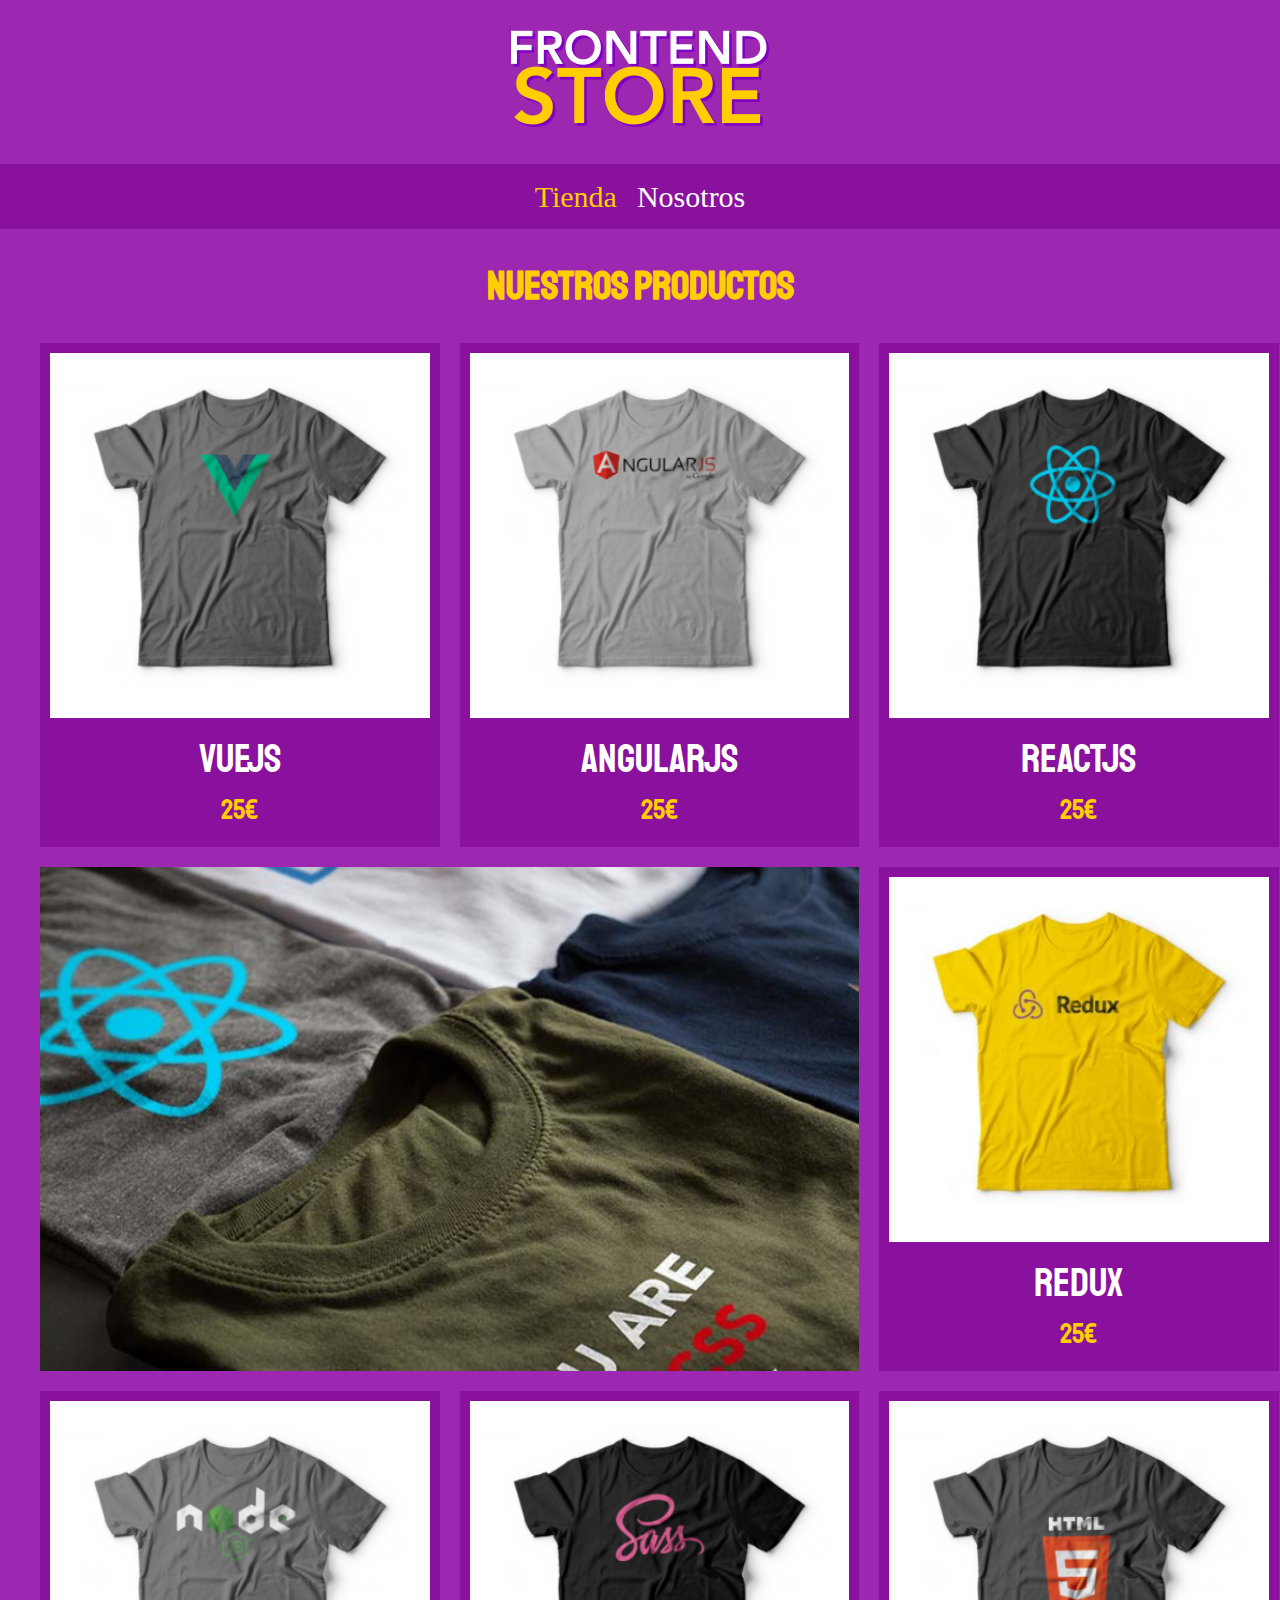
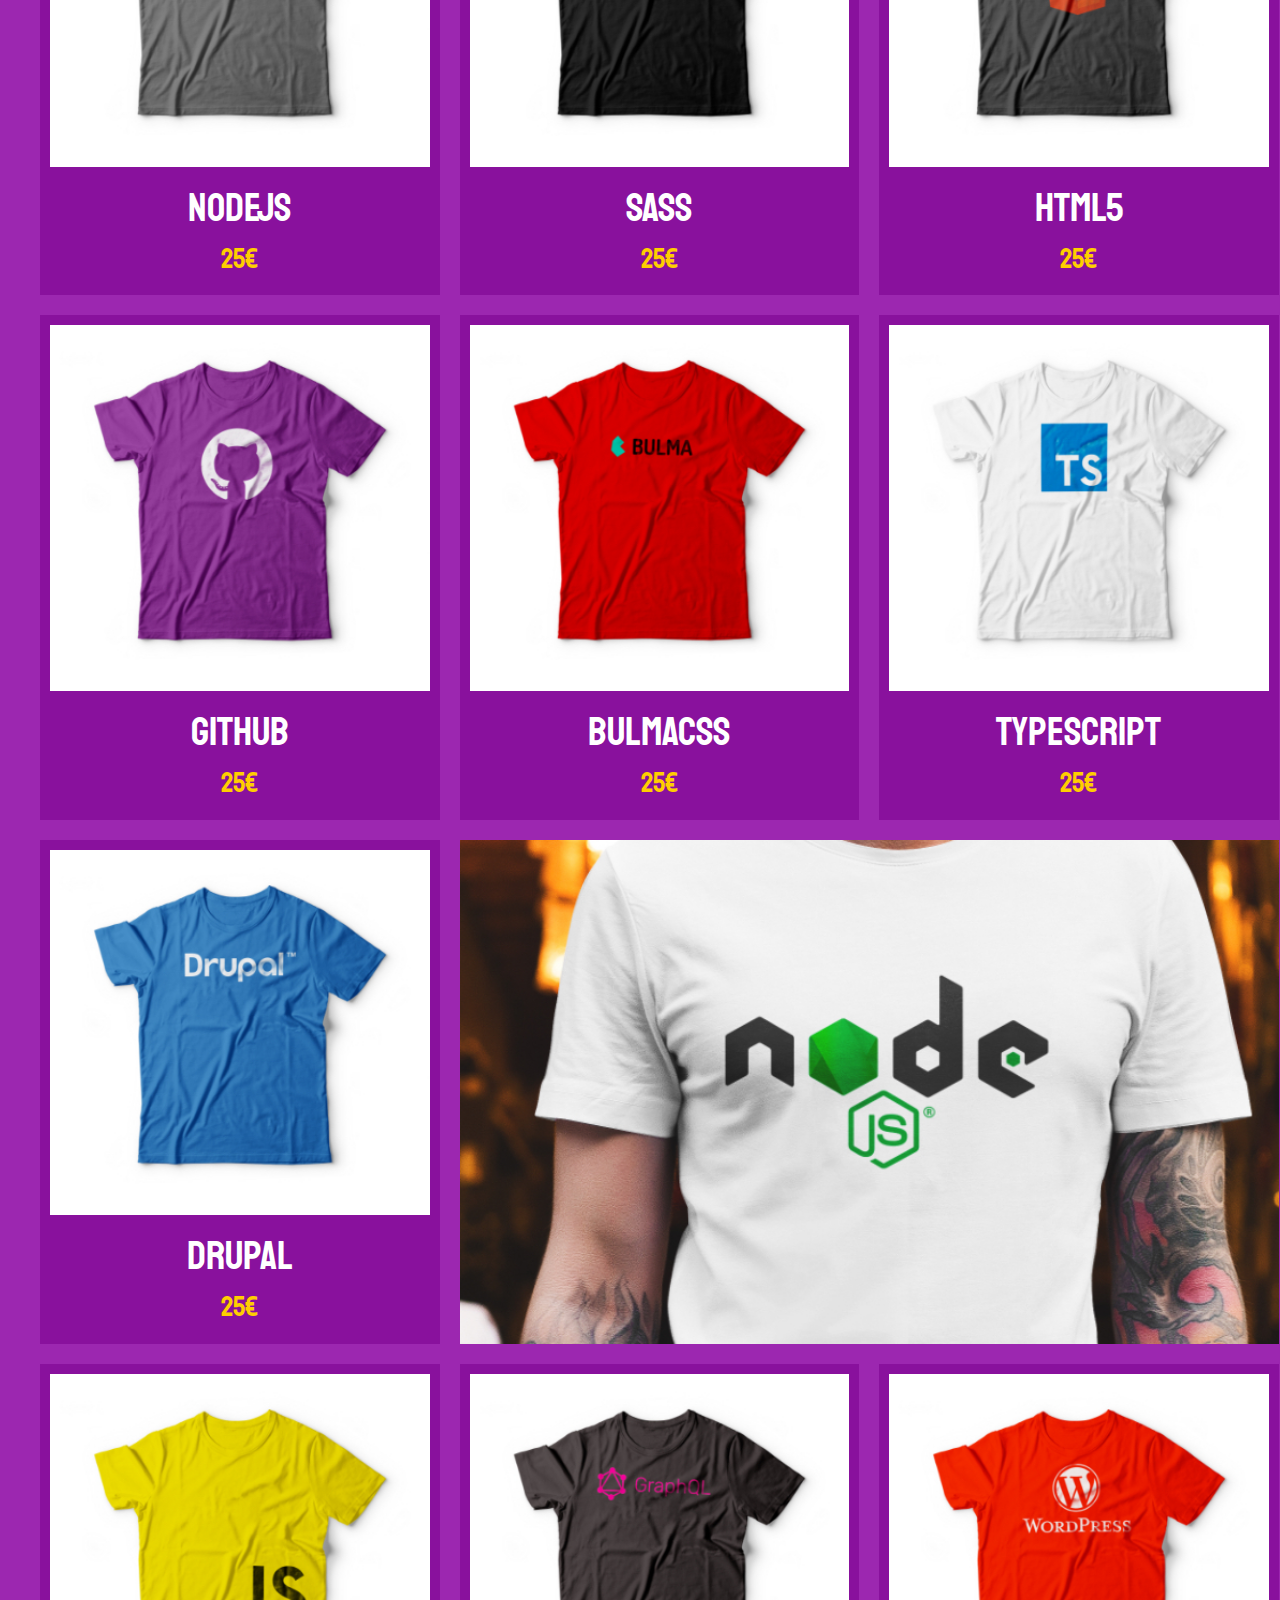
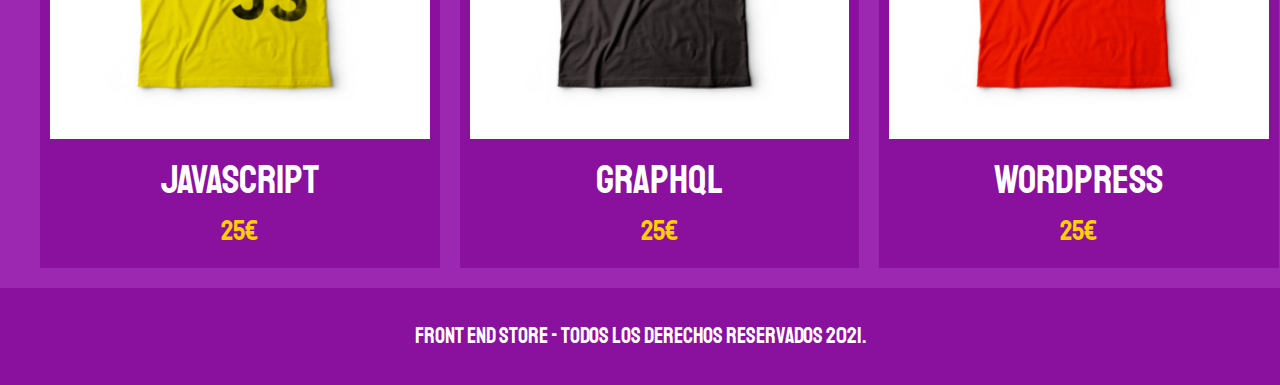
<file: index.html>
<!DOCTYPE html>
<html lang="en">
<head>
    <meta charset="UTF-8">
    <meta http-equiv="X-UA-Compatible" content="IE=edge">
    <meta name="viewport" content="width=device-width, initial-scale=1.0">
    <title>Document</title>
    <link rel="stylesheet" href="css/normalize.css">
    <link rel="preconnect" href="https://fonts.googleapis.com">
<link rel="preconnect" href="https://fonts.gstatic.com" crossorigin>
<link href="https://fonts.googleapis.com/css2?family=Staatliches&display=swap" rel="stylesheet">
    <link rel="stylesheet" href="css/style.css">
</head>
<body>
    <header class="header">
        <a href="index.html">
            <img class="header__logo" src="img/logo.png" alt="Logotipo">
        </a>
    </header>

    <nav class="navegacion">
        <!-- Li assignem un modificador (navegacion__enlace--activo) perquè canviï el color a l'estar aquella pàgina visitada activa-->
        <a class="navegacion__enlace navegacion__enlace--activo" href="index.html">Tienda</ >        
        <a class="navegacion__enlace " href="nosotros.html">Nosotros</a>
    </nav>

    <main class="contenedor">
        <h1>Nuestros Productos</h1>

        <div class="grid">
            <div class="producto"> 
                <a href="producto.html">
                    <img class="producto__imagen" src="img/1.jpg" alt="imagen camisa">
                </a>
                <div class="producto__informacion">
                    <p class="producto__nombre">VueJS</p>
                    <p class="producto__precio">25€</p>
                </div>
            </div> <!-- .producto -->
            <div class="producto"> 
                <a href="producto.html">
                    <img class="producto__imagen" src="img/2.jpg" alt="imagen camisa">
                </a>
                <div class="producto__informacion">
                    <p class="producto__nombre">AngularJS</p>
                    <p class="producto__precio">25€</p>
                </div>
            </div> <!-- .producto -->
            <div class="producto"> 
                <a href="producto.html">
                    <img class="producto__imagen" src="img/3.jpg" alt="imagen camisa">
                </a>
                <div class="producto__informacion">
                    <p class="producto__nombre">ReactJS</p>
                    <p class="producto__precio">25€</p>
                </div>
            </div> <!-- .producto -->
            <div class="producto"> 
                <a href="producto.html">
                    <img class="producto__imagen" src="img/4.jpg" alt="imagen camisa">
                </a>
                <div class="producto__informacion">
                    <p class="producto__nombre">Redux</p>
                    <p class="producto__precio">25€</p>
                </div>
            </div> <!-- .producto -->
            <div class="producto"> 
                <a href="producto.html">
                    <img class="producto__imagen" src="img/5.jpg" alt="imagen camisa">
                </a>
                <div class="producto__informacion">
                    <p class="producto__nombre">NodeJS</p>
                    <p class="producto__precio">25€</p>
                </div>
            </div> <!-- .producto -->
            <div class="producto"> 
                <a href="producto.html">
                    <img class="producto__imagen" src="img/6.jpg" alt="imagen camisa">
                </a>
                <div class="producto__informacion">
                    <p class="producto__nombre">Sass</p>
                    <p class="producto__precio">25€</p>
                </div>
            </div> <!-- .producto -->
            <div class="producto"> 
                <a href="producto.html">
                    <img class="producto__imagen" src="img/7.jpg" alt="imagen camisa">
                </a>
                <div class="producto__informacion">
                    <p class="producto__nombre">HTML5</p>
                    <p class="producto__precio">25€</p>
                </div>
            </div> <!-- .producto -->
            <div class="producto"> 
                <a href="producto.html">
                    <img class="producto__imagen" src="img/8.jpg" alt="imagen camisa">
                </a>
                <div class="producto__informacion">
                    <p class="producto__nombre">GitHub</p>
                    <p class="producto__precio">25€</p>
                </div>
            </div> <!-- .producto -->
            <div class="producto"> 
                <a href="producto.html">
                    <img class="producto__imagen" src="img/9.jpg" alt="imagen camisa">
                </a>
                <div class="producto__informacion">
                    <p class="producto__nombre">BulmaCSS</p>
                    <p class="producto__precio">25€</p>
                </div>
            </div> <!-- .producto -->
            <div class="producto"> 
                <a href="producto.html">
                    <img class="producto__imagen" src="img/10.jpg" alt="imagen camisa">
                </a>
                <div class="producto__informacion">
                    <p class="producto__nombre">TypeScript</p>
                    <p class="producto__precio">25€</p>
                </div>
            </div> <!-- .producto -->
            <div class="producto"> 
                <a href="producto.html">
                    <img class="producto__imagen" src="img/11.jpg" alt="imagen camisa">
                </a>
                <div class="producto__informacion">
                    <p class="producto__nombre">Drupal</p>
                    <p class="producto__precio">25€</p>
                </div>
            </div> <!-- .producto -->
            <div class="producto"> 
                <a href="producto.html">
                    <img class="producto__imagen" src="img/12.jpg" alt="imagen camisa">
                </a>
                <div class="producto__informacion">
                    <p class="producto__nombre">JavaScript</p>
                    <p class="producto__precio">25€</p>
                </div>
            </div> <!-- .producto -->
            <div class="producto"> 
                <a href="producto.html">
                    <img class="producto__imagen" src="img/13.jpg" alt="imagen camisa">
                </a>
                <div class="producto__informacion">
                    <p class="producto__nombre">GraphQL</p>
                    <p class="producto__precio">25€</p>
                </div>
            </div> <!-- .producto -->
            <div class="producto"> 
                <a href="producto.html">
                    <img class="producto__imagen" src="img/14.jpg" alt="imagen camisa">
                </a>
                <div class="producto__informacion">
                    <p class="producto__nombre">Wordpress</p>
                    <p class="producto__precio">25€</p>
                </div>
            </div> <!-- .producto -->

            <div class="grafico grafico--camisas"></div>
            <div class="grafico grafico--node"></div>
        </div>
    </main>

    <footer class="footer">
        <p class="footer__texto">Front End Store - Todos los derechos Reservados 2021.</p>
    </footer>
</body>
</html>
</file>
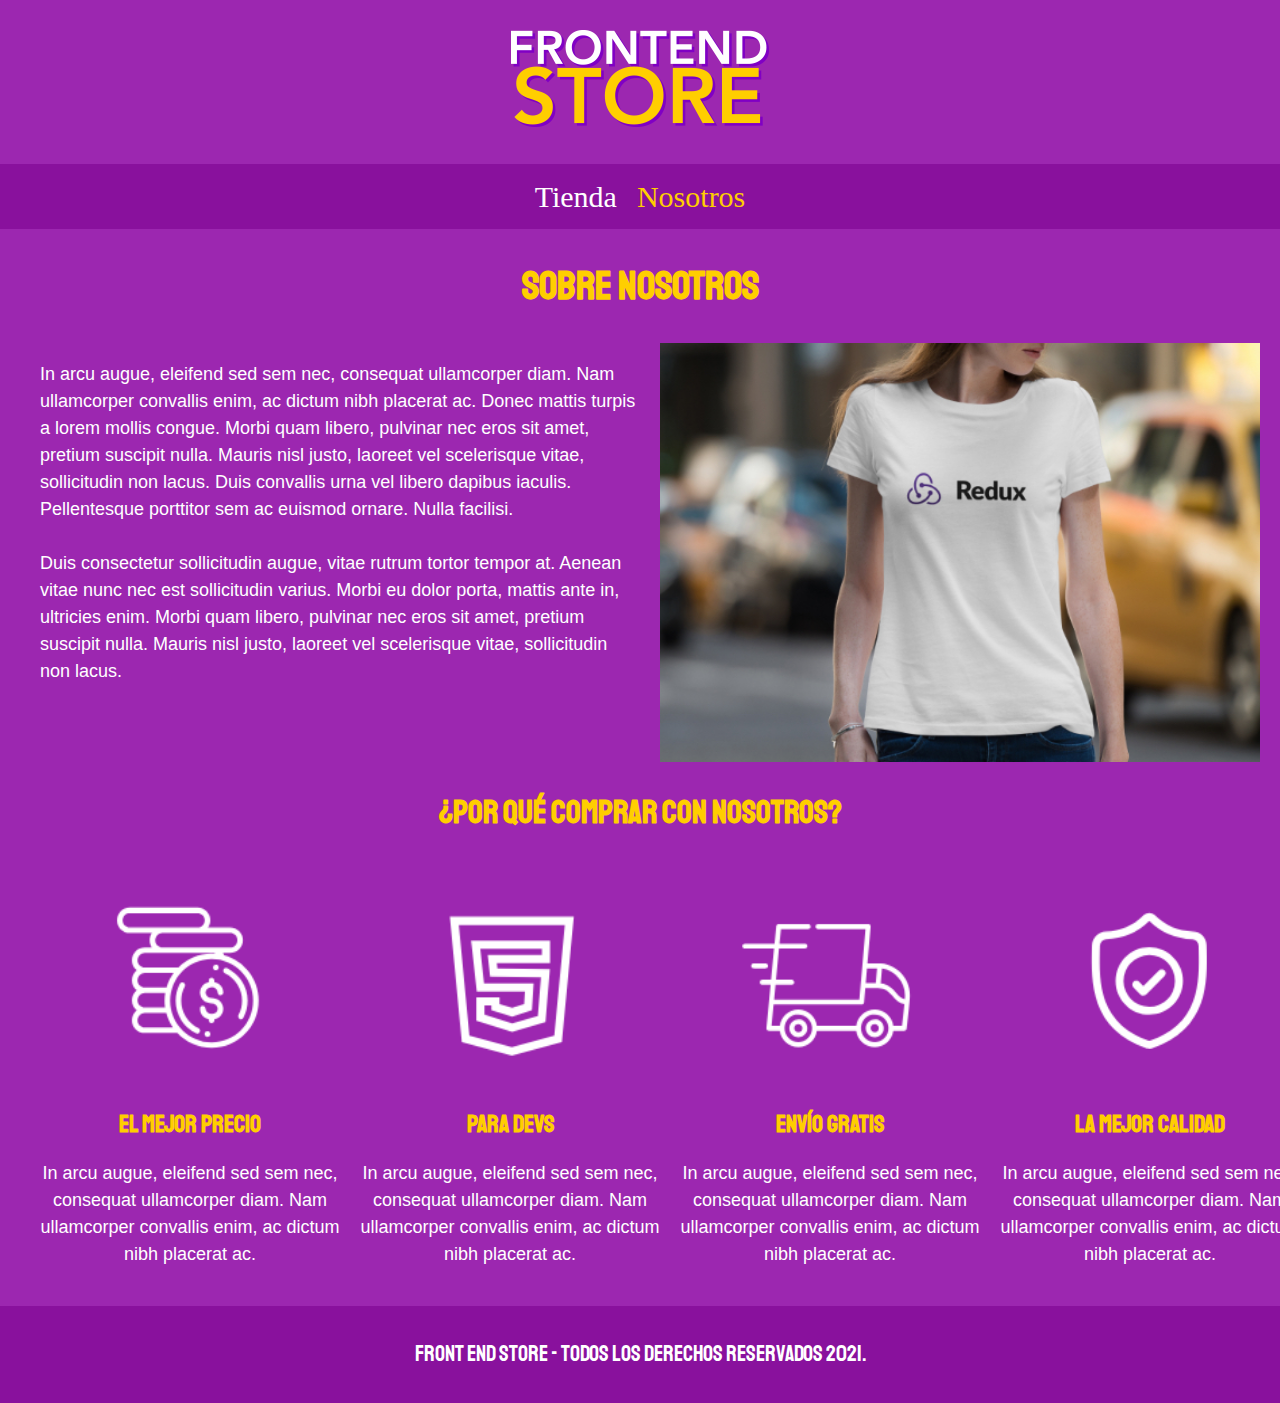
<file: nosotros.html>
<!DOCTYPE html>
<html lang="en">
<head>
    <meta charset="UTF-8">
    <meta http-equiv="X-UA-Compatible" content="IE=edge">
    <meta name="viewport" content="width=device-width, initial-scale=1.0">
    <title>Document</title>
    <link rel="stylesheet" href="css/normalize.css">
    <link rel="preconnect" href="https://fonts.googleapis.com">
<link rel="preconnect" href="https://fonts.gstatic.com" crossorigin>
<link href="https://fonts.googleapis.com/css2?family=Staatliches&display=swap" rel="stylesheet">
    <link rel="stylesheet" href="css/style.css">
</head>
<body>
    <header class="header">
        <a href="index.html">
            <img class="header__logo" src="img/logo.png" alt="Logotipo">
        </a>
    </header>

    <nav class="navegacion">
        <!-- Li assignem un modificador (navegacion__enlace--activo) perquè canviï el color a l'estar aquella pàgina visitada activa-->
        <a class="navegacion__enlace" href="index.html">Tienda</ >        
        <a class="navegacion__enlace navegacion__enlace--activo" href="nosotros.html">Nosotros</a>
    </nav>

    <main class="contenedor">
        <h1>Sobre Nosotros</h1>

        <div class="nosotros">
            <div class="nosotros__contenido">
                <p>In arcu augue, eleifend sed sem nec, consequat ullamcorper diam. Nam ullamcorper convallis enim, ac dictum nibh placerat ac. Donec mattis turpis a lorem mollis congue. Morbi quam libero, pulvinar nec eros sit amet, pretium suscipit nulla. Mauris nisl justo, laoreet vel scelerisque vitae, sollicitudin non lacus. Duis convallis urna vel libero dapibus iaculis. Pellentesque porttitor sem ac euismod ornare. Nulla facilisi.<br><br>
                    Duis consectetur sollicitudin augue, vitae rutrum tortor tempor at. Aenean vitae nunc nec est sollicitudin varius. Morbi eu dolor porta, mattis ante in, ultricies enim. Morbi quam libero, pulvinar nec eros sit amet, pretium suscipit nulla. Mauris nisl justo, laoreet vel scelerisque vitae, sollicitudin non lacus.
                </p>
            </div>
            <img class="nosotros__imagen" src="img/nosotros.jpg" alt="imagen nosotros">
        </div>
    </main>

    <section class="contenedor comprar">
        <h2 class="comprar__titulo">¿Por qué Comprar con Nosotros?</h2>
            <div class="bloques">
                <div class="bloque">
                    <img class="bloque__imagen" src="img/icono_1.png" alt="por que comprar">
                    <h3 class="bloque__titulo">El Mejor Precio</h3>
                    <p>In arcu augue, eleifend sed sem nec, consequat ullamcorper diam. Nam ullamcorper convallis enim, ac dictum nibh placerat ac.</p>
                </div> <!-- .bloque -->
            
                <div class="bloque">
                    <img class="bloque__imagen" src="img/icono_2.png" alt="por que comprar">
                    <h3 class="bloque__titulo">Para Devs</h3>
                    <p>In arcu augue, eleifend sed sem nec, consequat ullamcorper diam. Nam ullamcorper convallis enim, ac dictum nibh placerat ac.</p>
                </div> <!-- .bloque -->
    
                <div class="bloque">
                    <img class="bloque__imagen" src="img/icono_3.png" alt="por que comprar">
                    <h3 class="bloque__titulo">Envío Gratis</h3>
                    <p>In arcu augue, eleifend sed sem nec, consequat ullamcorper diam. Nam ullamcorper convallis enim, ac dictum nibh placerat ac.</p>
                </div> <!-- .bloque -->
    
                <div class="bloque">
                    <img class="bloque__imagen" src="img/icono_4.png" alt="por que comprar">
                    <h3 class="bloque__titulo">La Mejor Calidad</h3>
                    <p>In arcu augue, eleifend sed sem nec, consequat ullamcorper diam. Nam ullamcorper convallis enim, ac dictum nibh placerat ac.</p>
                </div> <!-- .bloque -->
            </div> <!-- .bloques -->
    </section>

    <footer class="footer">
        <p class="footer__texto">Front End Store - Todos los derechos Reservados 2021.</p>
    </footer>
</body>
</html>
</file>
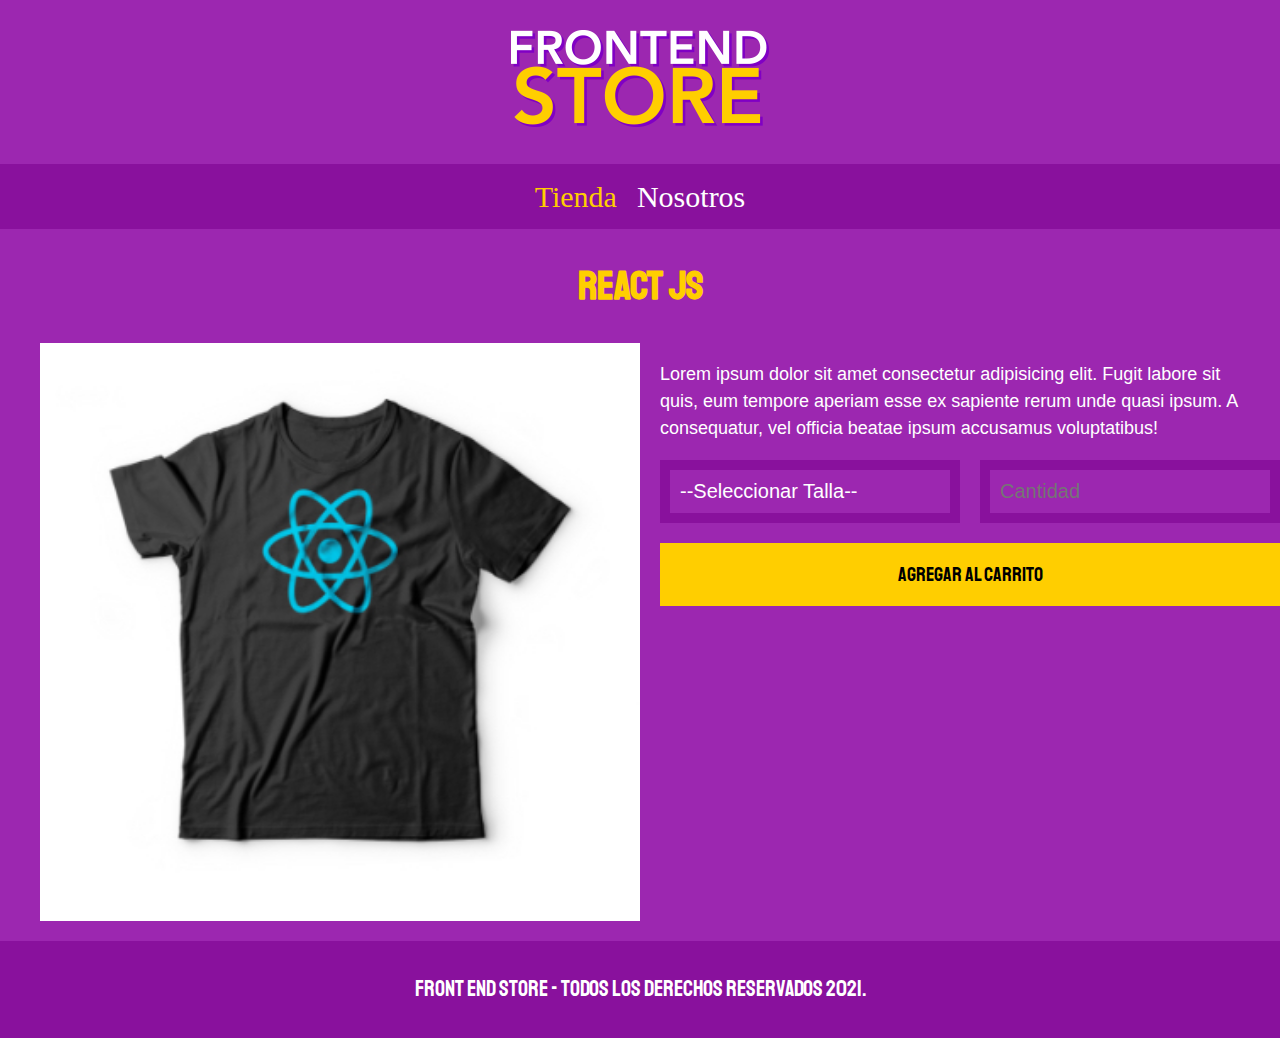
<file: producto.html>
<!DOCTYPE html>
<html lang="en">
<head>
    <meta charset="UTF-8">
    <meta http-equiv="X-UA-Compatible" content="IE=edge">
    <meta name="viewport" content="width=device-width, initial-scale=1.0">
    <title>Document</title>
    <link rel="stylesheet" href="css/normalize.css">
    <link rel="preconnect" href="https://fonts.googleapis.com">
<link rel="preconnect" href="https://fonts.gstatic.com" crossorigin>
<link href="https://fonts.googleapis.com/css2?family=Staatliches&display=swap" rel="stylesheet">
    <link rel="stylesheet" href="css/style.css">
</head>
<body>
    <header class="header">
        <a href="index.html">
            <img class="header__logo" src="img/logo.png" alt="Logotipo">
        </a>
    </header>

    <nav class="navegacion">
        <!-- Li assignem un modificador (navegacion__enlace--activo) perquè canviï el color a l'estar aquella pàgina visitada activa-->
        <a class="navegacion__enlace navegacion__enlace--activo" href="index.html">Tienda</ >        
        <a class="navegacion__enlace" href="nosotros.html">Nosotros</a>
    </nav>

    <main class="contenedor">
        <h1>React JS</h1>

        <div class="camisa">
            <img class="camisa__imagen" src="img/3.jpg" alt="Imagen del Producto">

            <div class="camisa__contenido">
                <p>Lorem ipsum dolor sit amet consectetur adipisicing elit. Fugit labore sit quis, eum tempore aperiam esse ex sapiente rerum unde quasi ipsum. A consequatur, vel officia beatae ipsum accusamus voluptatibus!</p>

                <form class="formulario">
                    <select class="formulario__campo">
                        <option disabled selected>--Seleccionar Talla--</option>
                        <option>Chica</option>
                        <option>Mediana</option>
                        <option>Grande</option>
                    </select>
                    <input class="formulario__campo" type="number" placeholder="Cantidad" min="1">
                    <input class="formulario__submit" type="submit" value="Agregar al Carrito">
                </form>
            </div>
        </div>
    </main>

    <footer class="footer">
        <p class="footer__texto">Front End Store - Todos los derechos Reservados 2021.</p>
    </footer>
</body>
</html>
</file>
<file: css/style.css>
:root {
    --primario: #9C27B0;
    --primarioOscuro: #89119D;
    --secundario: #FFCE00;
    --secundarioOscuro: rgb(233,287,2);
    --blanco: #FFF;
    --negro: #000;

    --fuentePrincipal: 'Staatliches', cursive;
}

html {
    box-sizing: border-box;
    font-size: 62.5%; /* Farà que un rem sigui igual a 10 px */
}
*, *:before, *:after {
    box-sizing: inherit;
}

/* Globables */
body {
    background-color: var(--primario);
    font-size: 1.6rem;
    line-height: 1.5;
}

p {
    font-size: 1.8rem;
    font-family: Arial, Helvetica, sans-serif;
    color: var(--blanco);
}
a {
    text-decoration: none;
}
img {
    width: 100%;
}
.contenedor {
    max-width: 120rem;
    margin: 0 auto; /* Centrar el contingut */
}
h1, h2, h3 {
    text-align: center;
    color: var(--secundario);
    font-family: var(--fuentePrincipal);
}
h1 {
   font-size: 4rem; /* 40px segons la conversió del font-size aplicat al body */
}
h2 {
    font-size: 3.2rem; /* 32px segons la conversió del font-size aplicat al body */
}
h3 {
    font-size: 2.4rem; /* 24px segons la conversió del font-size aplicat al body */
}

/* Header */
.header {
    display: flex;
    justify-content: center;
}
.header__logo {
    margin: 3rem 0;
}

/* Footer */
.footer {
    background-color: var(--primarioOscuro);
    padding: 1rem 0;
    margin-top: 2rem;
}
.footer__texto {
    font-family: var(--fuentePrincipal);
    text-align: center;
    font-size: 2.2rem;
}

/* Navegacion */
.navegacion {
    background-color: var(--primarioOscuro);
    padding: 1rem 0;
    display: flex;
    justify-content: center;
    /* Forma nova */
    /* gap: 2rem; /* Distància  entre elements que només es pot utilitzar amb el flex */
}
.navegacion__enlace {
    font-family: var((--fuentePrincipal));
    color: var(--blanco);
    font-size: 3rem;
    margin-right: 2rem;
}
.navegacion__enlace:last-of-type { /* Selecciona l'últim */
    margin-right: 0;
}
.navegacion__enlace--activo,
.navegacion__enlace:hover {
    color: var(--secundario);
}

/* Grid */
.grid {
    display: grid;
    grid-template-columns: 50% 50%;
    /* És el mateix que     grid-template-columns: repeat(2, 1fr); */
    column-gap: 2rem; /* Separació entre columnes */
    row-gap: 2rem; /* Separació entre files */
}
@media (min-width: 768px) {
    .grid {
        grid-template-columns: 33.3% 33.3% 33.3%; 
    }
}

/* Productos */
.producto {
    background-color: var(--primarioOscuro);
    padding: 1rem;
}
.producto__nombre {
   font-size: 4rem;
}
.producto__precio {
    font-size: 2.8rem;
    color: var(--secundario);
}
.producto__nombre,
.producto__precio {
    font-family: var(--fuentePrincipal);
    margin: 1rem 0;
    text-align: center;
    line-height: 1.2;
}

/* Graficos */
.grafico {
    min-height: 30rem; /* Perquè es pugui veure la imatge */
    background-repeat: no-repeat;
    background-size: cover;
    grid-column: 1 / 3;
}
.grafico--camisas {
    grid-row: 2 / 3;
    background-image: url(../img/grafico1.jpg);
}
.grafico--node {
    background-image: url(../img/grafico2.jpg);  
    grid-row: 8 / 9;
}

@media (min-width: 768px) {
    .grafico--node {
        grid-row: 5 / 6;
        grid-column: 2 / 4;
    }
}

/* Nosotros */

.nosotros {
    display: grid;
      
}

@media (min-width: 900px) {
    .nosotros {
        grid-template-columns: 50% 50%; 
        column-gap: 2rem;
    }
}

.nosotros__imagen {
    grid-row: 1 / 2;
}

@media (min-width: 900px) {
    .nosotros__imagen {
        grid-column: 2 / 3;
    }
}

/* Bloques */
.bloques {
    display: grid;
    grid-template-columns: 50% 50%;
    gap: 2rem;
}
@media (min-width: 768px) {
    .bloques {
        grid-template-columns: 25% 25% 25% 25%;
    }
}

.bloque {
    text-align: center;
}
.bloque__titulo {
    margin: 0;
}

/* Página del Producto */
@media (min-width: 768px) {
    .camisa {
        display: grid;
        grid-template-columns: 50% 50%;
        column-gap: 2rem;
    }
}

.formulario {
    display: grid;
    grid-template-columns: 50% 50%;
    gap: 2rem;
}

.formulario__campo {
    border-color: var(--primarioOscuro);
    border-width: 1rem;
    border-style: solid;
    background-color: var(--primario);
    /* background-color: transparent; És el mateix ja que el color del body és igual*/
    color: var(--blanco);
    font-size: 2rem;
    font-family: Arial, Helvetica, sans-serif;
    padding: 1rem;
    appearance: none; /* Li treu la fletxa al select per seleccionar */
}

.formulario__submit {
    background-color: var(--secundario);
    border: none;
    font-size: 2rem;
    font-family: var(--fuentePrincipal);
    padding: 2rem;
    transition: background-color .3s ease; /* Afegim transició al background-color. Quan faci hover, espera 3s */
    grid-column: 1 / 3;
}

.formulario__submit:hover {
    font-size: 2.4rem;
    cursor: pointer;
    background-color: var(--secundarioOscuro);
}
</file>
